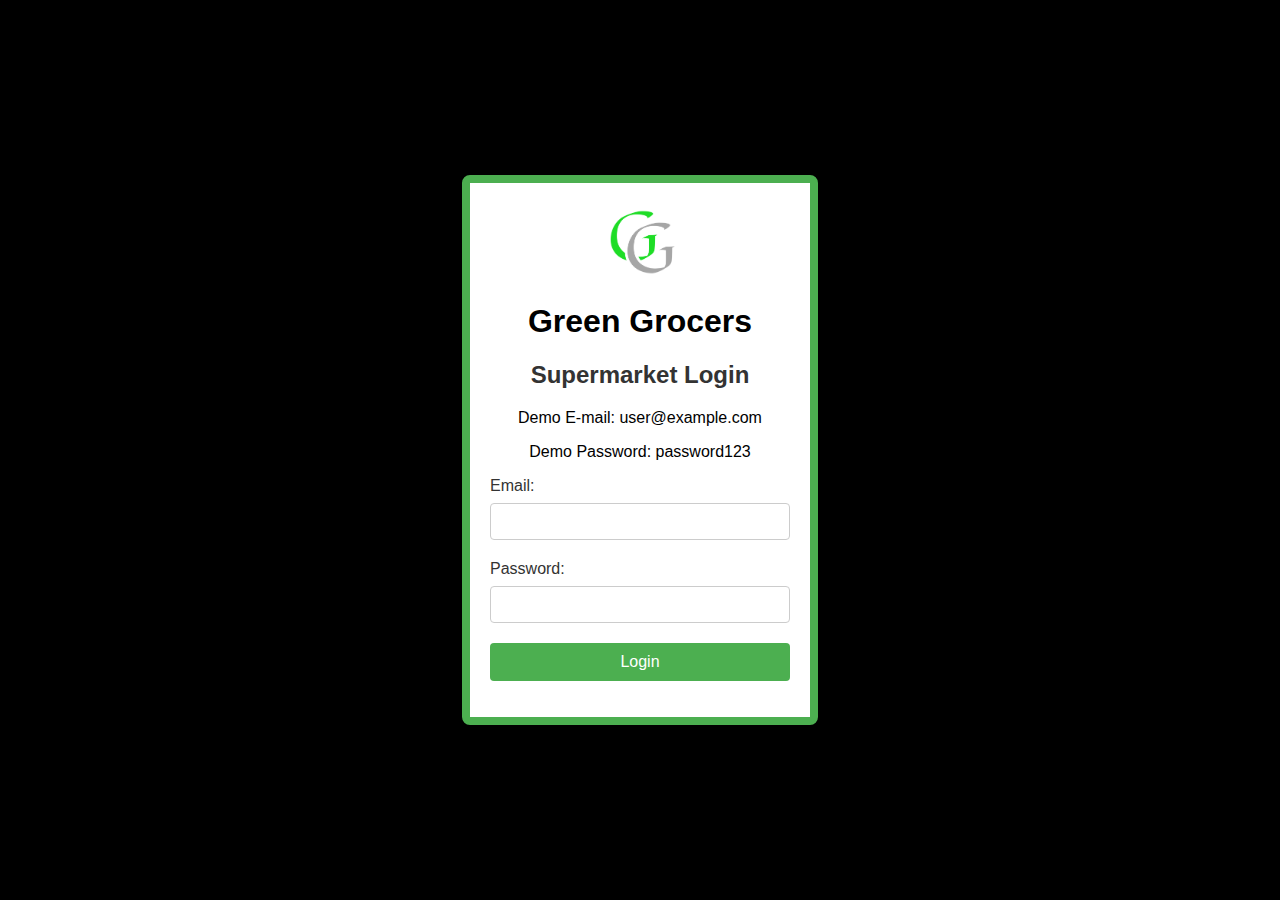
<file: index.html>
<!DOCTYPE html>
<html lang="en">
<head>
    <meta charset="UTF-8">
    <meta name="viewport" content="width=device-width, initial-scale=1.0">
    <title>Supermarket Login</title>
    <link rel="stylesheet" href="./css/index.css">
    <link rel="manifest" href="./manifest.json">
</head>
<body>
    <div class="login-container">
        <img src="./images/logo.png" alt="Logo" height="75px" width="75px">
        <h1 >Green Grocers</h1>
        <h2>Supermarket Login</h2>
        <p>Demo E-mail: user@example.com</p>
        <p>Demo Password: password123</p>
        <form id="loginForm">
            <label for="email">Email:</label>
            <input type="email" id="email" name="email" required>
            
            <label for="password">Password:</label>
            <input type="password" id="password" name="password" required>
            
            <button type="submit">Login</button>
        </form>
        <p id="error-message" class="error-message"></p>
    </div>
    <script src="./index.js"></script>
</body>
</html>
</file>
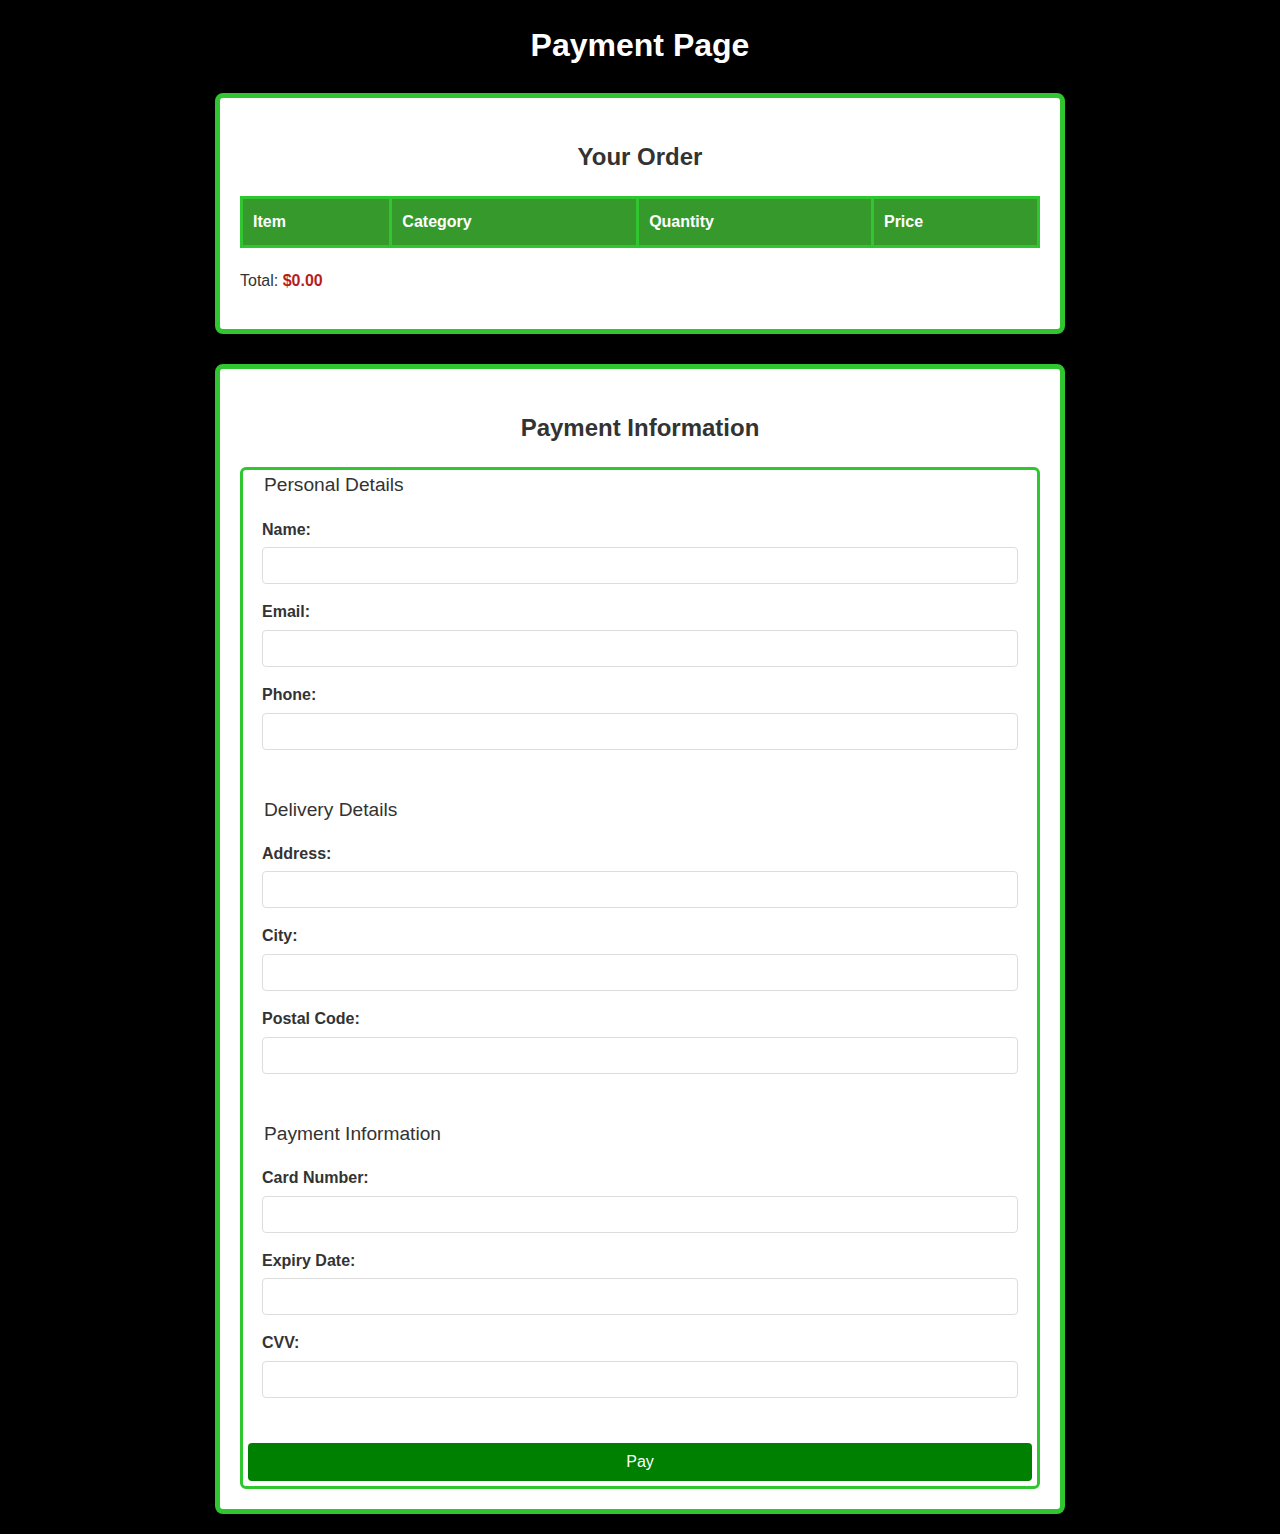
<file: checkout.html>
<!DOCTYPE html>
<html lang="en">
<head>
    <meta charset="UTF-8">
    <meta name="viewport" content="width=device-width, initial-scale=1.0">
    <title>Payment Page</title>
    <link rel="stylesheet" href="./css/checkout.css">
    <link rel="manifest" href="./manifest.json">
</head>
<body>
    <h1>Payment Page</h1>

    <section id="order-summary">
        <h2>Your Order</h2>
        <table id="order-table">
            <thead>
                <tr>
                    <th>Item</th>
                    <th>Category</th>
                    <th>Quantity</th>
                    <th>Price</th>
                </tr>
            </thead>
            <tbody>
                <!-- Order items will be displayed here -->
            </tbody>
        </table>
        <p>Total: <span id="total-price">$0.00</span></p>
    </section>

    <section id="payment-form">
        <h2>Payment Information</h2>
        <form id="payment-form">
            <fieldset>
                <legend>Personal Details</legend>
                <label for="name">Name:</label>
                <input type="text" id="name" name="name" required>
                <label for="email">Email:</label>
                <input type="email" id="email" name="email" required>
                <label for="phone">Phone:</label>
                <input type="tel" id="phone" name="phone" required>
            </fieldset>
            <fieldset>
                <legend>Delivery Details</legend>
                <label for="address">Address:</label>
                <input type="text" id="address" name="address" required>
                <label for="city">City:</label>
                <input type="text" id="city" name="city" required>
                <label for="postal-code">Postal Code:</label>
                <input type="text" id="postal-code" name="postal-code" required>
            </fieldset>
            <fieldset>
                <legend>Payment Information</legend>
                <label for="card-number">Card Number:</label>
                <input type="text" id="card-number" name="card-number" required>
                <label for="expiry-date">Expiry Date:</label>
                <input type="text" id="expiry-date" name="expiry-date" required>
                <label for="cvv">CVV:</label>
                <input type="text" id="cvv" name="cvv" required>
            </fieldset>
            <button type="submit">Pay</button>
        </form>
    </section>

    <p id="confirmation-message"></p>

    <script src="./checkout.js"></script>
</body>
</html>
</file>
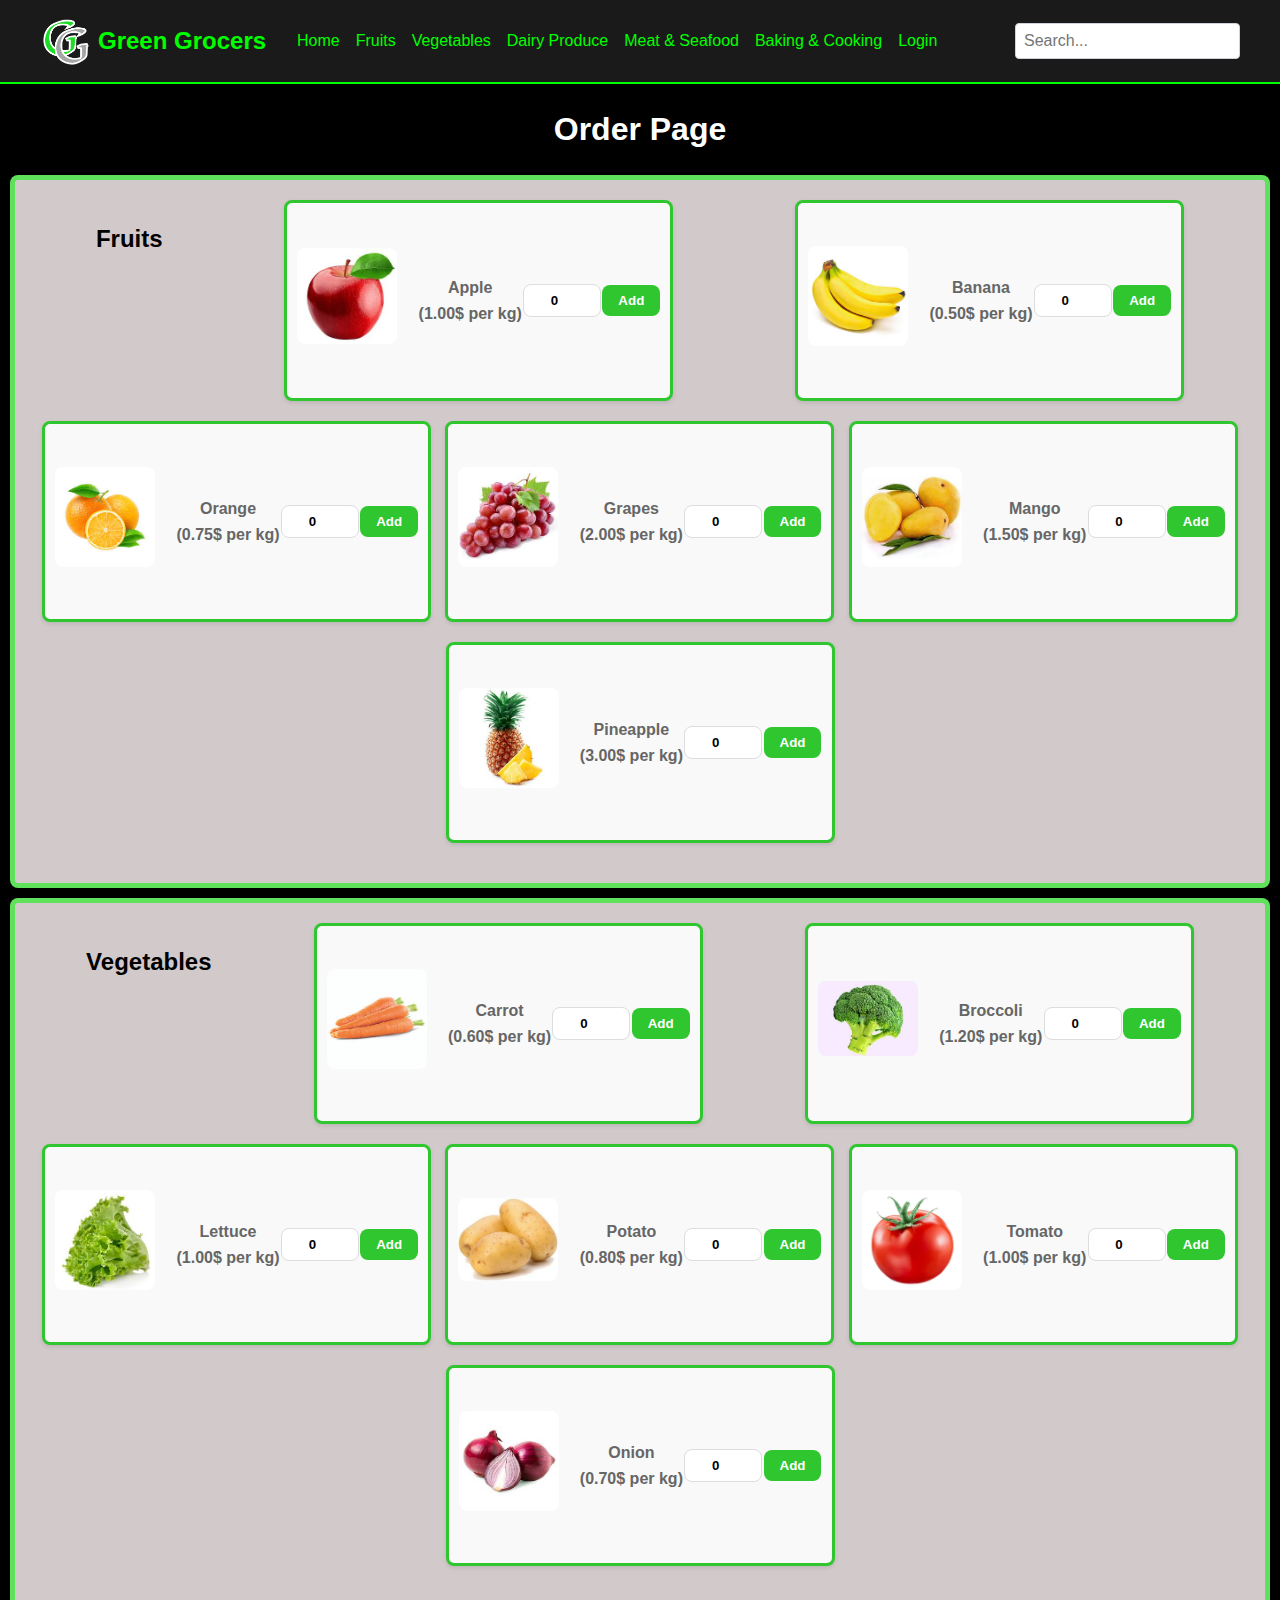
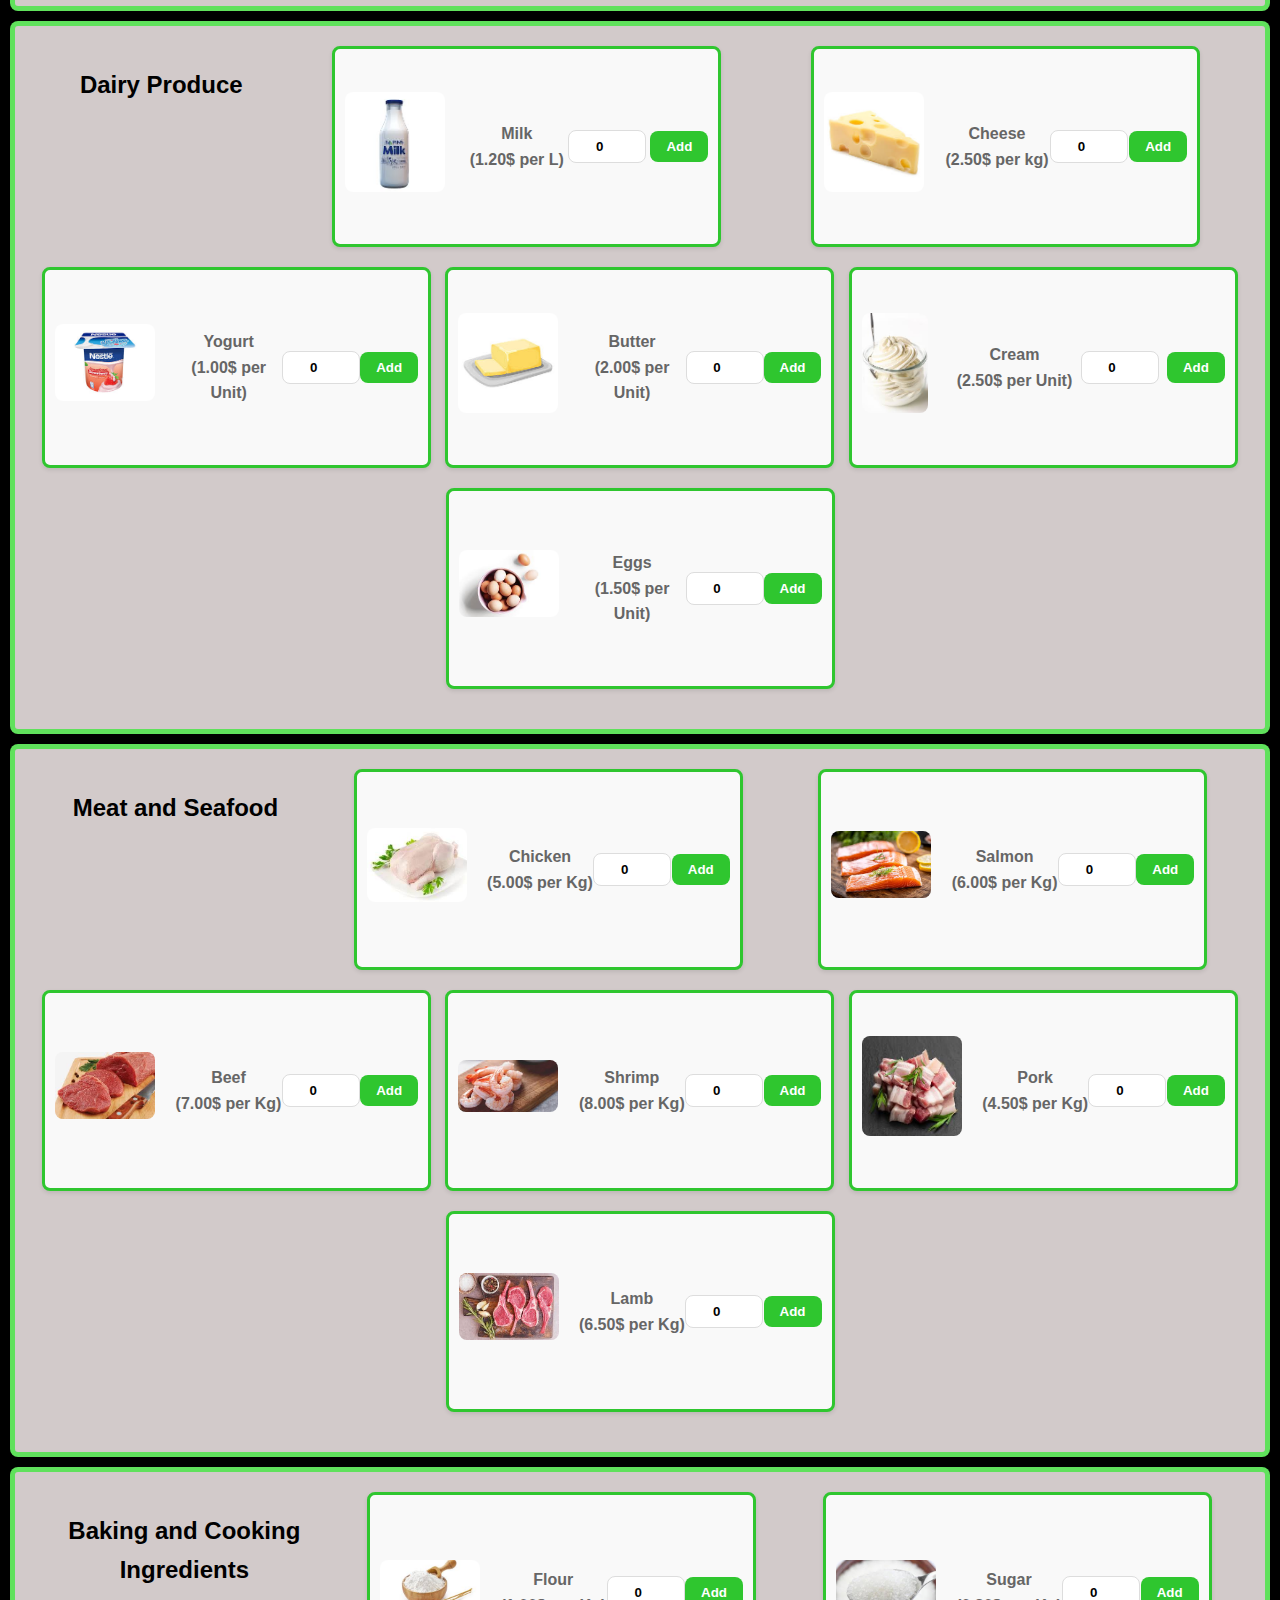
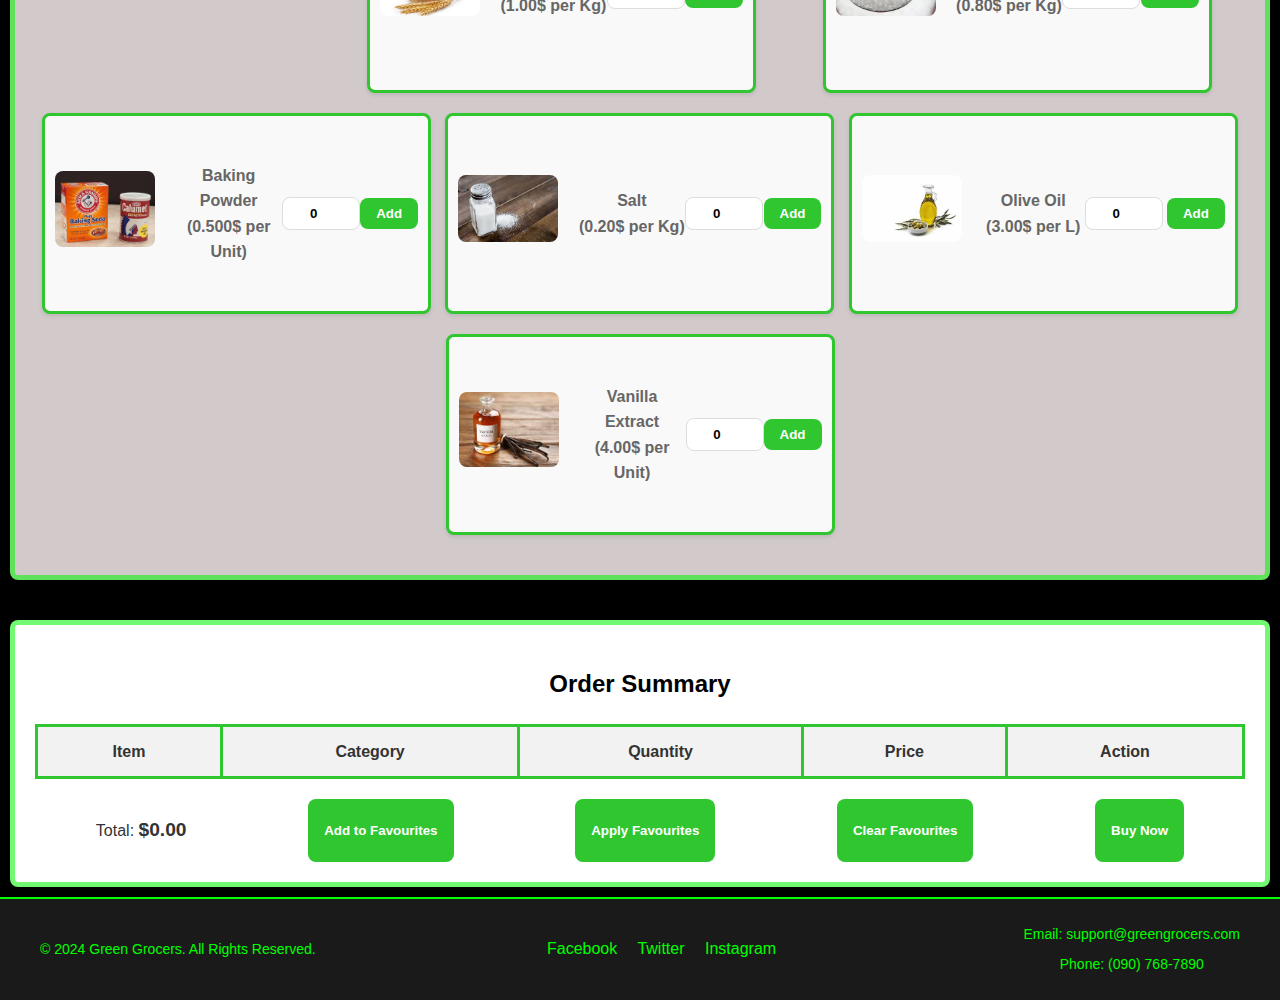
<file: home.html>
<!DOCTYPE html>
<html lang="en">
<head>
    <meta charset="UTF-8">
    <meta name="viewport" content="width=device-width, initial-scale=1.0">
    <title>Order Page</title>
    <link rel="stylesheet" href="./css/home.css">
    <link rel="manifest" href="./manifest.json">
</head>
<body>

    <!-- Header Section -->
    <header>
        <div class="container">
            <div class="logo">
                <img src="./images/logo.png" alt="Logo">
                <h1>Green Grocers</h1>
            </div>
            <nav>
                <ul>
                    <li><a href="home.html">Home</a></li>
                    <li><a href="#fruits">Fruits</a></li>
                    <li><a href="#vegetables">Vegetables</a></li>
                    <li><a href="#dairy-produce">Dairy Produce</a></li>
                    <li><a href="#meat-seafood">Meat & Seafood</a></li>
                    <li><a href="#baking-cooking">Baking & Cooking</a></li>
                    <li><a href="#">Login</a></li>
                </ul>
            </nav>
            <div id="menu-toggle">
                <span></span>
                <span></span>
                <span></span>
            </div>
            <input type="text" id="search-bar" placeholder="Search...">
        </div>
    </header>
    

    <h1>Order Page</h1>
    <!-- Fruits Section -->
    <section id="fruits">
        <h2>Fruits</h2>
        <div class="item">
            <img src="images/apple.jpg" alt="Apple">
            <p>Apple <br> (1.00$ per kg)</p>
            <input type="number" id="apple-quantity" step="0.1" min="0" value="0">
            <button onclick="addItem('Apple', 'Fruits')">Add</button>
        </div>
        <div class="item">
            <img src="images/banana.jpg" alt="Banana">
            <p>Banana <br> (0.50$ per kg)</p>
            <input type="number" id="banana-quantity" step="0.1" min="0" value="0">
            <button onclick="addItem('Banana', 'Fruits')">Add</button>
        </div>
        <div class="item">
            <img src="images/orange.jpg" alt="Orange">
            <p>Orange <br> (0.75$ per kg)</p>
            <input type="number" id="orange-quantity" step="0.1" min="0" value="0">
            <button onclick="addItem('Orange', 'Fruits')">Add</button>
        </div>
        <div class="item">
            <img src="images/grapes.jpg" alt="Grapes">
            <p>Grapes <br> (2.00$ per kg)</p>
            <input type="number" id="grapes-quantity" step="0.1" min="0" value="0">
            <button onclick="addItem('Grapes', 'Fruits')">Add</button>
        </div>
        <div class="item">
            <img src="images/mango.jpg" alt="Mango">
            <p>Mango <br> (1.50$ per kg)</p>
            <input type="number" id="mango-quantity" step="0.1" min="0" value="0">
            <button onclick="addItem('Mango', 'Fruits')">Add</button>
        </div>
        <div class="item">
            <img src="images/pineapple.jpg" alt="Pineapple">
            <p>Pineapple <br> (3.00$ per kg)</p>
            <input type="number" id="pineapple-quantity" step="0.1" min="0" value="0">
            <button onclick="addItem('Pineapple', 'Fruits')">Add</button>
        </div>
    </section>

    <!-- Vegetables Section -->
    <section id="vegetables">
        <h2>Vegetables</h2>
        <div class="item">
            <img src="images/carrot.jpg" alt="Carrot">
            <p>Carrot <br> (0.60$ per kg)</p>
            <input type="number" id="carrot-quantity" step="0.1" min="0" value="0">
            <button onclick="addItem('Carrot', 'Vegetables')">Add</button>
        </div>
        <div class="item">
            <img src="images/broccoli.jpg" alt="Broccoli">
            <p>Broccoli <br> (1.20$ per kg)</p>
            <input type="number" id="broccoli-quantity" step="0.1" min="0" value="0">
            <button onclick="addItem('Broccoli', 'Vegetables')">Add</button>
        </div>
        <div class="item">
            <img src="images/lettuce.jpg" alt="Lettuce">
            <p>Lettuce <br> (1.00$ per kg)</p>
            <input type="number" id="lettuce-quantity" step="0.1" min="0" value="0">
            <button onclick="addItem('Lettuce', 'Vegetables')">Add</button>
        </div>
        <div class="item">
            <img src="images/potato.jpg" alt="Potato">
            <p>Potato <br> (0.80$ per kg)</p>
            <input type="number" id="potato-quantity" step="0.1" min="0" value="0">
            <button onclick="addItem('Potato', 'Vegetables')">Add</button>
        </div>
        <div class="item">
            <img src="images/tomato.jpg" alt="Tomato">
            <p>Tomato <br> (1.00$ per kg)</p>
            <input type="number" id="tomato-quantity" step="0.1" min="0" value="0">
            <button onclick="addItem('Tomato', 'Vegetables')">Add</button>
        </div>
        <div class="item">
            <img src="images/onion.jpg" alt="Onion">
            <p>Onion <br> (0.70$ per kg)</p>
            <input type="number" id="onion-quantity" step="0.1" min="0" value="0">
            <button onclick="addItem('Onion', 'Vegetables')">Add</button>
        </div>
    </section>

    <!-- Dairy Produce Section -->
    <section id="dairy-produce">
        <h2>Dairy Produce</h2>
        <div class="item">
            <img src="images/milk.jpg" alt="Milk">
            <p>Milk <br> (1.20$ per L)</p>
            <input type="number" id="milk-quantity" step="0.1" min="0" value="0">
            <button onclick="addItem('Milk', 'Dairy Produce')">Add</button>
        </div>
        <div class="item">
            <img src="images/cheese.jpg" alt="Cheese">
            <p>Cheese <br> (2.50$ per kg)</p>
            <input type="number" id="cheese-quantity" step="0.1" min="0" value="0">
            <button onclick="addItem('Cheese', 'Dairy Produce')">Add</button>
        </div>
        <div class="item">
            <img src="images/yogurt.jpg" alt="Yogurt">
            <p>Yogurt <br> (1.00$ per Unit)</p>
            <input type="number" id="yogurt-quantity" min="0" value="0">
            <button onclick="addItem('Yogurt', 'Dairy Produce')">Add</button>
        </div>
        <div class="item">
            <img src="images/butter.jpg" alt="Butter">
            <p>Butter <br> (2.00$ per Unit)</p>
            <input type="number" id="butter-quantity" min="0" value="0">
            <button onclick="addItem('Butter', 'Dairy Produce')">Add</button>
        </div>
        <div class="item">
            <img src="images/cream.jpg" alt="Cream">
            <p>Cream <br> (2.50$ per Unit)</p>
            <input type="number" id="cream-quantity" min="0" value="0">
            <button onclick="addItem('Cream', 'Dairy Produce')">Add</button>
        </div>
        <div class="item">
            <img src="images/eggs.jpg" alt="Eggs">
            <p>Eggs <br> (1.50$ per Unit)</p>
            <input type="number" id="eggs-quantity" min="0" value="0">
            <button onclick="addItem('Eggs', 'Dairy Produce')">Add</button>
        </div>
    </section>

    <!-- Meat and Seafood Section -->
    <section id="meat-seafood">
        <h2>Meat and Seafood</h2>
        <div class="item">
            <img src="images/chicken.jpg" alt="Chicken">
            <p>Chicken <br> (5.00$ per Kg)</p>
            <input type="number" id="chicken-quantity" step="0.1" min="0" value="0">
            <button onclick="addItem('Chicken', 'Meat and Seafood')">Add</button>
        </div>
        <div class="item">
            <img src="images/salmon.jpg" alt="Salmon">
            <p>Salmon <br> (6.00$ per Kg)</p>
            <input type="number" id="salmon-quantity" step="0.1" min="0" value="0">
            <button onclick="addItem('Salmon', 'Meat and Seafood')">Add</button>
        </div>
        <div class="item">
            <img src="images/beef.jpg" alt="Beef">
            <p>Beef <br> (7.00$ per Kg)</p>
            <input type="number" id="beef-quantity" step="0.1" min="0" value="0">
            <button onclick="addItem('Beef', 'Meat and Seafood')">Add</button>
        </div>
        <div class="item">
            <img src="images/shrimp.jpg" alt="Shrimp">
            <p>Shrimp <br> (8.00$ per Kg)</p>
            <input type="number" id="shrimp-quantity" step="0.1" min="0" value="0">
            <button onclick="addItem('Shrimp', 'Meat and Seafood')">Add</button>
        </div>
        <div class="item">
            <img src="images/pork.jpg" alt="Pork">
            <p>Pork <br> (4.50$ per Kg)</p>
            <input type="number" id="pork-quantity" step="0.1" min="0" value="0">
            <button onclick="addItem('Pork', 'Meat and Seafood')">Add</button>
        </div>
        <div class="item">
            <img src="images/lamb.jpg" alt="Lamb">
            <p>Lamb <br> (6.50$ per Kg)</p>
            <input type="number" id="lamb-quantity" step="0.1" min="0" value="0">
            <button onclick="addItem('Lamb', 'Meat and Seafood')">Add</button>
        </div>
    </section>

    <!-- Baking and Cooking Ingredients Section -->
    <section id="baking-cooking">
        <h2>Baking and Cooking <br> Ingredients</h2>
        <div class="item">
            <img src="images/flour.jpg" alt="Flour">
            <p>Flour <br> (1.00$ per Kg)</p>
            <input type="number" id="flour-quantity" step="0.1" min="0" value="0">
            <button onclick="addItem('Flour', 'Baking and Cooking Ingredients')">Add</button>
        </div>
        <div class="item">
            <img src="images/sugar.jpg" alt="Sugar">
            <p>Sugar <br> (0.80$ per Kg)</p>
            <input type="number" id="sugar-quantity" step="0.1" min="0" value="0">
            <button onclick="addItem('Sugar', 'Baking and Cooking Ingredients')">Add</button>
        </div>
        <div class="item">
            <img src="images/bakingpowder.jpg" alt="Baking Powder">
            <p>Baking Powder <br> (0.500$ per Unit)</p>
            <input type="number" id="baking-powder-quantity" min="0" value="0">
            <button onclick="addItem('Baking Powder', 'Baking and Cooking Ingredients')">Add</button>
        </div>
        <div class="item">
            <img src="images/salt.jpg" alt="Salt">
            <p>Salt <br> (0.20$ per Kg)</p>
            <input type="number" id="salt-quantity" step="0.1" min="0" value="0">
            <button onclick="addItem('Salt', 'Baking and Cooking Ingredients')">Add</button>
        </div>
        <div class="item">
            <img src="images/oliveoil.jpg" alt="Olive Oil">
            <p>Olive Oil <br> (3.00$ per L)</p>
            <input type="number" id="olive-oil-quantity" step="0.1" min="0" value="0">
            <button onclick="addItem('Olive Oil', 'Baking and Cooking Ingredients')">Add</button>
        </div>
        <div class="item">
            <img src="images/vanillaextract.jpg" alt="Vanilla Extract">
            <p>Vanilla Extract <br> (4.00$ per Unit)</p>
            <input type="number" id="vanilla-extract-quantity"  min="0" value="0">
            <button onclick="addItem('Vanilla Extract', 'Baking and Cooking Ingredients')">Add</button>
        </div>
    </section>

    <!-- Order Table -->
    <section id="order">
        <h2>Order Summary</h2>
        <table id="order-table">
            <thead>
                <tr>
                    <th>Item</th>
                    <th>Category</th>
                    <th>Quantity</th>
                    <th>Price</th>
                    <th>Action</th>
                </tr>
            </thead>
            <tbody>
                <!-- Order items will be added here -->
            </tbody>
        </table>
        <p>Total: <span id="total-price">$0.00</span></p>
        <button onclick="addToFavourites()">Add to Favourites</button>
        <button onclick="applyFavourites()">Apply Favourites</button>
        <button onclick="clearLocalStorage()">Clear Favourites</button>
        <button onclick="buyNow()">Buy Now</button>
        
    </section>
    <!-- Footer Section -->
<footer>
    <div class="container">
        <p>&copy; 2024 Green Grocers. All Rights Reserved.</p>
        <div class="social-media">
            <a href="https://www.facebook.com" target="_blank">Facebook</a>
            <a href="https://www.twitter.com" target="_blank">Twitter</a>
            <a href="https://www.instagram.com" target="_blank">Instagram</a>
        </div>
        <div class="contact-info">
            <p>Email: support@greengrocers.com</p>
            <p>Phone: (090) 768-7890</p>
        </div>
    </div>
</footer>


    <script src="./home.js"></script>
</body>
</html>
</file>
<file: css/index.css>
body {
    font-family: Arial, sans-serif;
    display: flex;
    justify-content: center;
    align-items: center;
    height: 100vh;
    margin: 0;
    background-color: #000000;
}


.login-container {
    background-color: #fff;
    padding: 20px;
    border-radius: 8px;
    box-shadow: 0 4px 8px rgba(0, 0, 0, 0.1);
    width: 300px;
    text-align: center;
    border: #4CAF50 solid 8px;
}
 
.login-container h2 {
    margin-bottom: 20px;
    color: #333;
}

label {
    display: block;
    text-align: left;
    margin-bottom: 8px;
    color: #333;
}

input[type="email"],
input[type="password"] {
    width: 100%;
    padding: 10px;
    margin-bottom: 20px;
    border: 1px solid #ccc;
    border-radius: 4px;
    box-sizing: border-box;
}

button {
    width: 100%;
    padding: 10px;
    border: none;
    border-radius: 4px;
    background-color: #4CAF50;
    color: #fff;
    font-size: 16px;
    cursor: pointer;
}

button:hover {
    background-color: #45a049;
}

.error-message {
    color: red;
    margin-top: 10px;
}
</file>
<file: css/checkout.css>
/* Base styles */
body {
    font-family: Arial, sans-serif;
    margin: 0;
    padding: 0;
    background-color: #000000;
    color: #333;
    line-height: 1.6;
}

h1 {
    color: #ffffff;
    text-align: center;
    margin-top: 20px;
}
h2 {
    color: #333;
    text-align: center;
    margin-top: 20px;
}

/* Container for the sections */
section {
    max-width: 800px;
    margin: 20px auto;
    padding: 20px;
    background-color: #fff;
    border-radius: 8px;
    box-shadow: 0 2px 5px rgba(0, 0, 0, 0.1);
    border: solid 5px rgb(47, 198, 47);
}

/* Styles for the order summary table */
#order-summary {
    margin-bottom: 30px;
    border: solid 5px rgb(47, 198, 47);
}

#order-table {
    width: 100%;
    border-collapse: collapse;
    margin-bottom: 20px;
}

#order-table th, 
#order-table td {
    padding: 10px;
    text-align: left;
    border: solid 3px rgb(47, 198, 47);
}

#order-table th {
    background-color: #359a2b;
    color: white;
}

#total-price {
    font-weight: bold;
    color: #b71d1d;
}

/* Styles for the form */
form {
    display: flex;
    flex-direction: column;
    border-radius: 6px;
    border: solid 3px rgb(47, 198, 47);
    padding-bottom: 5px;
    padding-left: 5px;
    padding-right: 5px;
}

fieldset {
    border: none;
    margin-bottom: 20px;
}

legend {
    font-size: 1.2em;
    margin-bottom: 10px;
}

label {
    display: block;
    margin-bottom: 5px;
    font-weight: bold;
}

input[type="text"],
input[type="email"],
input[type="tel"] {
    width: 100%;
    padding: 10px;
    margin-bottom: 15px;
    border: 1px solid #ddd;
    border-radius: 4px;
    box-sizing: border-box;
    transition: border-color 0.3s ease;
}

input[type="text"]:focus,
input[type="email"]:focus,
input[type="tel"]:focus {
    border-color:  #359a2b;
}

/* Styles for the submit button */
button[type="submit"] {
    padding: 10px 20px;
    font-size: 1em;
    color: white;
    background-color: green;
    border: none;
    border-radius: 4px;
    cursor: pointer;
    transition: background-color 0.3s ease;
}

button[type="submit"]:hover {
    background-color: #58e53cc5;
    color: black;
}

/* Confirmation message */
#confirmation-message {
    text-align: center;
    font-size: 1.2em;
    color: #ffffff;
    margin-top: 20px;
}

/* Responsive styles */
@media (max-width: 768px) {
    body {
        font-size: 16px;
    }

    section {
        padding: 15px;
    }

    #order-table th, 
    #order-table td {
        padding: 8px;
    }

    button[type="submit"] {
        padding: 10px;
        font-size: 0.9em;
    }
}
</file>
<file: css/home.css>
/* General Styles */
body {
    font-family: 'Arial', sans-serif;
    margin: 0;
    padding: 0;
    box-sizing: border-box;
    background-color: #000000;
    color: #333;
    line-height: 1.6;
}

/* Header Styles */
h1 {
    text-align: center;
    color: #ffffff;
    margin: 20px 0;
}

h2 {
    margin: 20px 0;
    color: #000000;
    text-align: center;
}

/* Section Styles */
section {
    padding: 20px;
    margin: 10px;
    border-radius: 8px;
    border: solid 5px rgba(8, 243, 8, 0.568);
    background-color: #d2caca;
    box-shadow: 0 4px 8px rgba(0, 0, 0, 0.1);
}

/* Item Styles */
.item {
    display: flex;
    flex-direction: column;
    align-items: center;
    justify-content: center; /* Center contents vertically */
    margin-bottom: 20px;
    padding: 10px;
    border-radius: 8px;
    border: solid 3px rgb(47, 198, 47);
    background-color: #f9f9f9;
    box-shadow: 0 2px 4px rgba(0, 0, 0, 0.1);
    transition: transform 0.3s, background-color 0.3s; /* Smooth transition for hover effects */
    width: 125px; /* Set a fixed width */
    height: 175px; /* Set a fixed height */
}

.item:hover {
    transform: scale(1.07); /* Zoom in */
    background-color: #e0e0e0; /* Darker background color */
}

.item img {
    max-width: 100px;
    max-height: 100px; /* Ensure images do not exceed the item box size */
    border-radius: 8px;
    margin-bottom: 10px;
}

.item p {
    margin: 0;
    font-weight: bold;
    color: #666;
    text-align: center; /* Center text horizontally */
}

/* Container for input and button */
.input-button-container {
    display: flex;
    align-items: center; /* Align items vertically */
    gap: 10px; /* Space between input and button */
}

/* Button Styles */
button {
    padding: 8px 16px;
    border: none;
    border-radius: 8px; /* Match the border-radius with the item box */
    background-color: rgb(47, 198, 47); /* Use the same color as the item border */
    color: white;
    font-weight: bold;
    cursor: pointer;
    transition: background-color 0.3s, color 0.3s; /* Smooth transition for hover effects */
}

button:hover {
    background-color: #50d635b9;
    color: black;
}

/* Input Styles */
input[type="number"] {
    width: 60px;
    padding: 8px; /* Match padding with the button */
    border-radius: 8px; /* Match the border-radius with the item box and button */
    border: 1px solid #ddd;
    text-align: center;
    font-weight: bold; /* Match font-weight with the button */
    transition: border-color 0.3s; /* Smooth transition for hover effects */
}

input[type="number"]:focus {
    border-color: rgb(47, 198, 47); /* Highlight border on focus */
}

/* Order Table Styles */
#order {
    margin-top: 40px;
    padding: 20px;
    background-color: #fff;
    border-radius: 8px;
    box-shadow: 0 4px 8px rgba(0, 0, 0, 0.1);
}

#order-table {
    width: 100%;
    border-collapse: collapse;
    margin-bottom: 20px;
}

#order-table th,
#order-table td {
    padding: 12px;
    text-align: center;
    border-bottom: 1px solid #ddd;
    border: solid 3px rgb(47, 198, 47);
}

#order-table th {
    background-color: #f2f2f2;
    color: #333;
    border: solid 3px rgb(47, 198, 47);
}

#total-price {
    font-size: 1.2em;
    font-weight: bold;
    color: #333;
}

/* Responsive Design */
@media (min-width: 768px) {
    .item {
        flex-direction: row;
        justify-content: space-between;
        width: 45%;
    }

    .item img {
        margin-right: 20px;
    }

    section {
        display: flex;
        flex-wrap: wrap;
        justify-content: space-around;
    }
}

@media (min-width: 1200px) {
    .item {
        width: 30%;
    }
}

/* Header Styles */
header {
    background-color: #1a1a1a; /* Black background */
    border-bottom: 2px solid #00ff00; /* Green border */
    padding: 1rem 0;
}

header .container {
    display: flex;
    justify-content: space-between;
    align-items: center;
    max-width: 1200px;
    margin: 0 auto;
    padding: 0 1rem;
}

header h1 {
    margin: 0;
    font-size: 1.5rem;
    color: #00ff00; /* Green text */
}

header .logo {
    display: flex;
    align-items: center;
}

header .logo img {
    width: 50px;
    height: 50px;
    margin-right: 0.5rem;
}

header nav ul {
    list-style: none;
    margin: 0;
    padding: 0;
    display: flex;
}

header nav ul li {
    margin-right: 1rem;
}

header nav ul li a {
    text-decoration: none;
    color: #00ff00; /* Green text */
    font-size: 1rem;
}

header nav ul li a:hover {
    background-color: #484444d7;
    border-radius: 4px;
    padding: 5px 5px 0;
}

#search-bar {
    padding: 0.5rem;
    border: 1px solid #ced4da;
    border-radius: 0.25rem;
    font-size: 1rem;
}

/* Footer Styles */
footer {
    background-color: #1a1a1a; /* Black background */
    border-top: 2px solid #00ff00; /* Green border */
    padding: 1rem 0;
    text-align: center;
}

footer .container {
    display: flex;
    justify-content: space-between;
    align-items: center;
    flex-wrap: wrap;
    max-width: 1200px;
    margin: 0 auto;
    padding: 0 1rem;
}

footer p {
    margin: 0.5rem 0;
    font-size: 0.875rem;
    color: #00ff00; /* Green text */
}

footer .social-media a {
    margin-right: 1rem;
    color: #00ff00; /* Green text */
    text-decoration: none;
}

footer .social-media a:hover {
    text-decoration: underline;
}

footer .contact-info p {
    margin: 0.5rem 0;
    font-size: 0.875rem;
    color: #00ff00; /* Green text */
}

/* Responsive Design */
@media (max-width: 768px) {
    header .container, footer .container {
        flex-direction: column;
        align-items: center;
    }

    header nav ul {
        flex-direction: column;
        align-items: center;
    }

    header nav ul li {
        margin: 0.5rem 0;
    }

    footer .social-media, footer .contact-info {
        text-align: center;
    }
}

/* Additional Media Queries */
@media (max-width: 576px) {
    .item {
        width: 100%;
        height: auto;
    }

    input[type="number"] {
        width: 50px;
        font-size: 0.9rem;
    }

    button {
        padding: 6px 12px;
        font-size: 0.9rem;
    }

    section {
        padding: 10px;
    }

    header .container, footer .container {
        padding: 0 0.5rem;
    }

    #order {
        padding: 10px;
    }

    #order-table th, #order-table td {
        padding: 8px;
        font-size: 0.875rem;
    }
}
</file>
